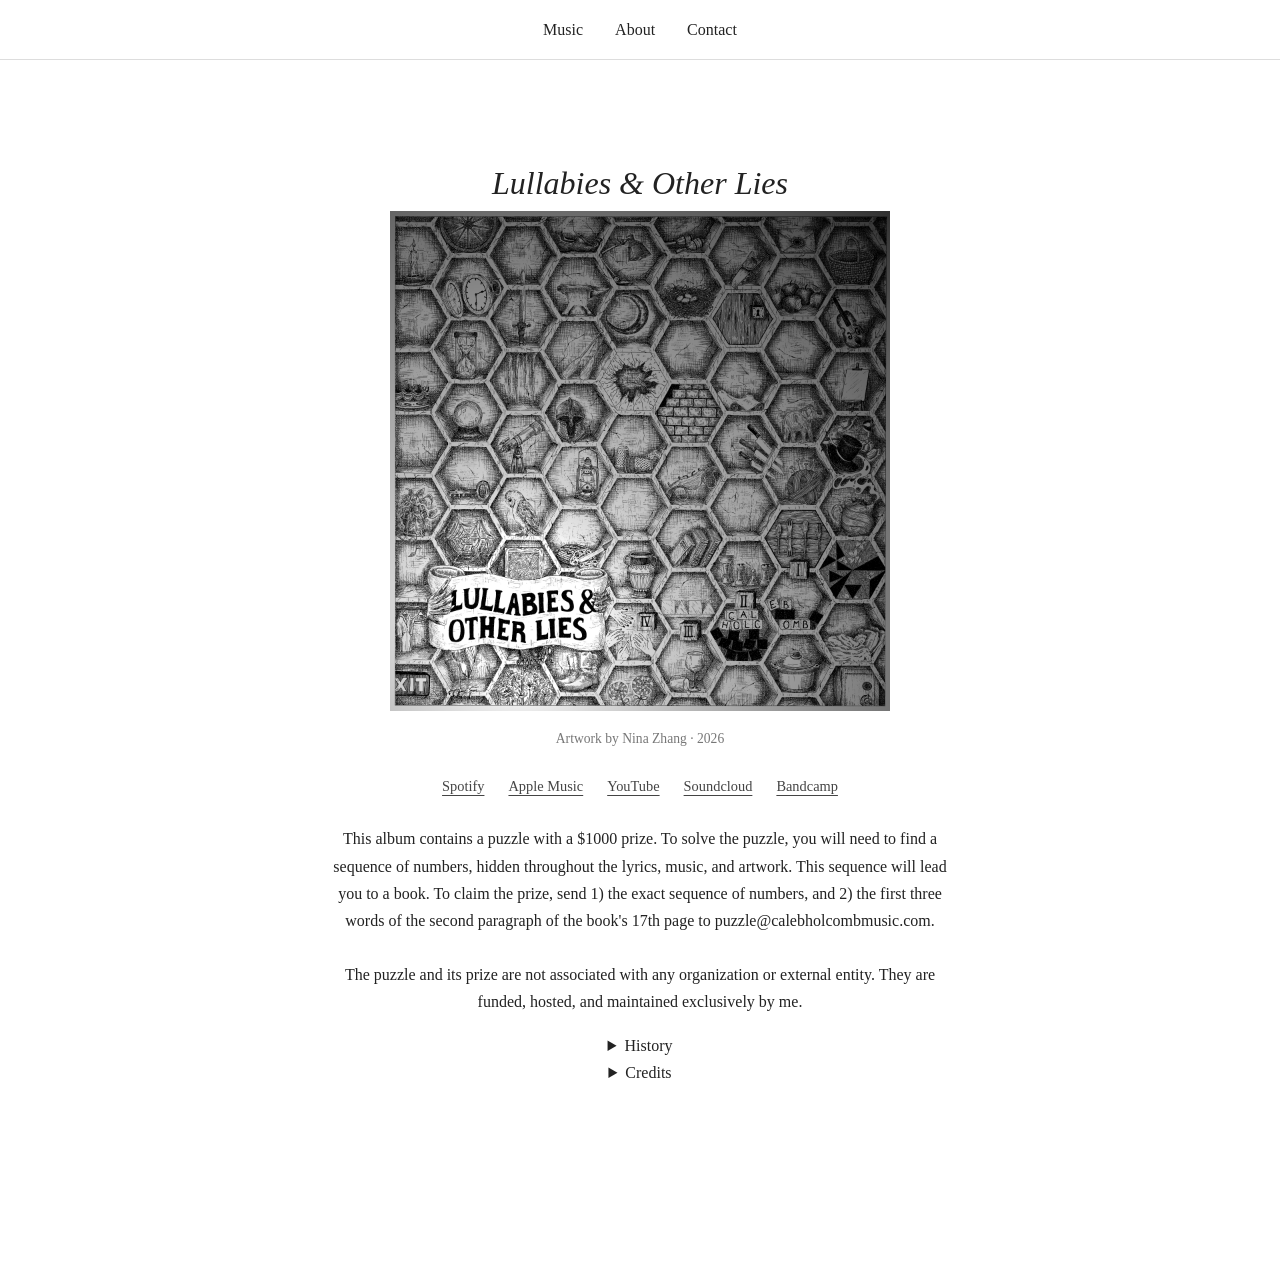
<file: index.html>
<!DOCTYPE html>
<html lang="en">
<head>
    <meta charset="UTF-8">
    <meta name="viewport" content="width=device-width, initial-scale=1.0">
    <title>Music</title>
    <link rel="icon" type="image/x-icon" href="images/profile.png">
    <link rel="stylesheet" href="style.css">
</head>

<body>

<nav>
    <ul>
        <li><a href="index.html">Music</a></li>
        <li><a href="about.html">About</a></li>
        <li><a href="contact.html">Contact</a></li>
    </ul>
</nav>

<main>

    
<section id="Music">
    <h2></h2>

    <article class="album">
        <figure>
            <span class="album-title">Lullabies & Other Lies</span>
            <img
                src="images/cover_levels50_vignetteoffcenter3.jpg"
                alt="Cover artwork for the album Lullabies"
                class="album-cover"
            >
            <figcaption>
                <span class="album-details">Artwork by Nina Zhang · 2026</span>
            </figcaption>
        </figure>

        <p class="album-description">
        </p>

        <nav class="streaming-links" aria-label="Listen to Lullabies & Other Lies">
            <a href="insert" target="_blank"
               rel="noopener noreferrer">Spotify</a>
            <a href="insert" target="_blank"
               rel="noopener noreferrer">Apple Music</a>
            <a href="insert" target="_blank"
               rel="noopener noreferrer">YouTube</a>
            <a href="insert" target="_blank"
               rel="noopener noreferrer">Soundcloud</a>
            <a href="insert" target="_blank"
               rel="noopener noreferrer">Bandcamp</a>
        </nav>
        <p style="text-align: center;"><br>This album contains a puzzle with a $1000 prize. 
            To solve the puzzle, you will need to find a sequence of numbers, hidden throughout the lyrics, music, and artwork. 
            This sequence will lead you to a book. 
            To claim the prize, send 1) the exact sequence of numbers, and 2) the first three words of the second paragraph of the book's 17th page to puzzle@calebholcombmusic.com.
        <br><br>The puzzle and its prize are not associated with any organization or external entity. They are funded, hosted, and maintained exclusively by me.</p>
        <details style="text-align: center;">
        <summary>History</summary>
            <p style="text-align: center;"><br>The lyrics for this album are all translated from a language for which no name survives. 
                It was discovered in an abandoned document by my grandfather, a librarian, in the late 1950’s, and the few scholars whom my family have revealed it to simply refer to it as “Birdsong” - as many of its graphemes resemble the wings and beaks of birds.
                <br><br>Birdsong is not an easy language to translate. It is grammatically impossible to communicate an isolated concept or idea, as every passage must begin and end with either the symbol for "none" or the symbol for "all". 
                In other words, all passages begin with a reference to Nothing, end with a reference to Everything, and the passage itself is expressed as either a point, multiple points, a pathway, or a branching pathway between those two extrema. Indeed, stories told in Birdsong are simply the particular path that is taken from one end to the other. 
                (It is most common to begin with Naught and end with All, but this structure is sometimes flipped. Naught is often not semantically relevant to the meaning of the passage.) 
                Birdsong punctation is used to emphasize points of importance or insignificance along the path (similar to the musical notations "f" and "p" which mark notes to be stressed or softened), and also to indicate branches in the narrative path.
                <br><br>Sentences and paragraphs are not useful concepts for a Birdsong translator, as the breadth of context which an English paragraph can provide cowers in the mighty shadow of a Birdsong passage. This is the original Birdsong passage for the first line you will hear:

                <br><br>\naught of spore|of repetition of form of darkness||of will of soul of all/
                <br>|of spiral of teaching of winds
                <br>||of laughter of wisp of tides of leaf of cauldron of shape
                <br>||of spine of clay of display of life of disorientation of sight

                <br><br>Which has been translated to:

                <br><br>Every night I sing to you a memory of the sea
                <br>And every joy of fern alloy you wrought/raughte/rot to only be
            </p>
        </details>
        <details style="text-align: center;">
        <summary>Credits</summary>
            <p style="text-align: center; font-size: 18px;"><br>1. Solomon's Lullaby</p>
            <p><br>Vocals: Allison Page (@allisonpage on Substack)</p>
            <p style="text-align: center; font-size: 18px;"><br>2. Maeveline</p>
            <p><br>Female choir: The Holcomb Sisters</p>
            <p style="text-align: center; font-size: 18px;"><br>3. A Song For Penelope</p>
            <p><br>Lyrics and Vocals: Allison Page</p>
            <p style="text-align: center; font-size: 18px;"><br>4. November</p>
            <p><br>Vocals: Timothy Hann Jr. (@timboanimations on YouTube) and Daniel Pagett</p>
            <p style="text-align: center; font-size: 18px;"><br>5. To A Widowed Moon</p>
            <p><br>Vocals: Abby Pagett (@zabbazabba on Instagram)</p>
            <p style="text-align: center; font-size: 18px;"><br>6. Strings of Stone</p>
            <p><br>Vocals: Abby Pagett</p>
            </p>
        </details>

    </article>
</section>


</main>

</body>
</html>
</file>
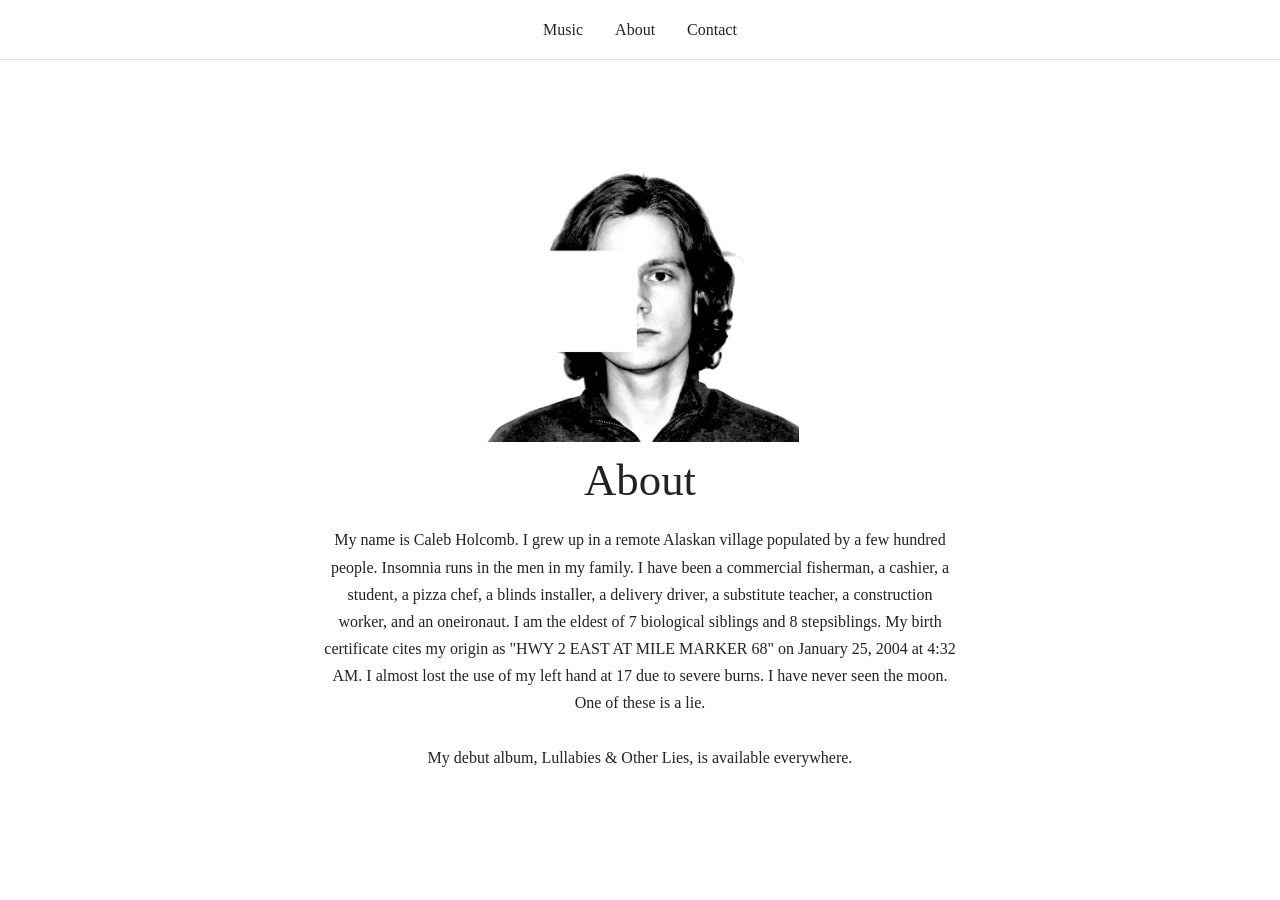
<file: about.html>
<!DOCTYPE html>
<html lang="en">
<head>
    <meta charset="UTF-8">
    <meta name="viewport" content="width=device-width, initial-scale=1.0">
    <title>About</title>
    <link rel="icon" type="image/x-icon" href="/images/profile.png">
    <link rel="stylesheet" href="style.css">
</head>

<body>

<nav>
    <ul>
        <li><a href="index.html">Music</a></li>
        <li><a href="about.html">About</a></li>
        <li><a href="contact.html">Contact</a></li>
    </ul>
</nav>

<main>
    <img src="images/profile8.png" alt="A man." class="about-image">
    <h1 style="text-align: center;">About</h1>
    <p style="text-align: center;">My name is Caleb Holcomb. I grew up in a remote Alaskan village populated by a few hundred people. Insomnia runs in the men in my family. 
    I have been a commercial fisherman, a cashier, a student, a pizza chef, a blinds installer, a delivery driver, a substitute teacher, a construction worker, and an oneironaut.
    I am the eldest of 7 biological siblings and 8 stepsiblings. My birth certificate cites my origin as "HWY 2 EAST AT MILE MARKER 68" on January 25, 2004 at 4:32 AM.
    I almost lost the use of my left hand at 17 due to severe burns. I have never seen the moon. One of these is a lie.
    <br><br>My debut album, Lullabies & Other Lies, is available everywhere. 
    </p>
    <!--<p style="text-align: center;"><br>***<br>This is my official website. My unofficial website is ninthvortex.space.</p>-->

</main>

</body>
</html>
</file>
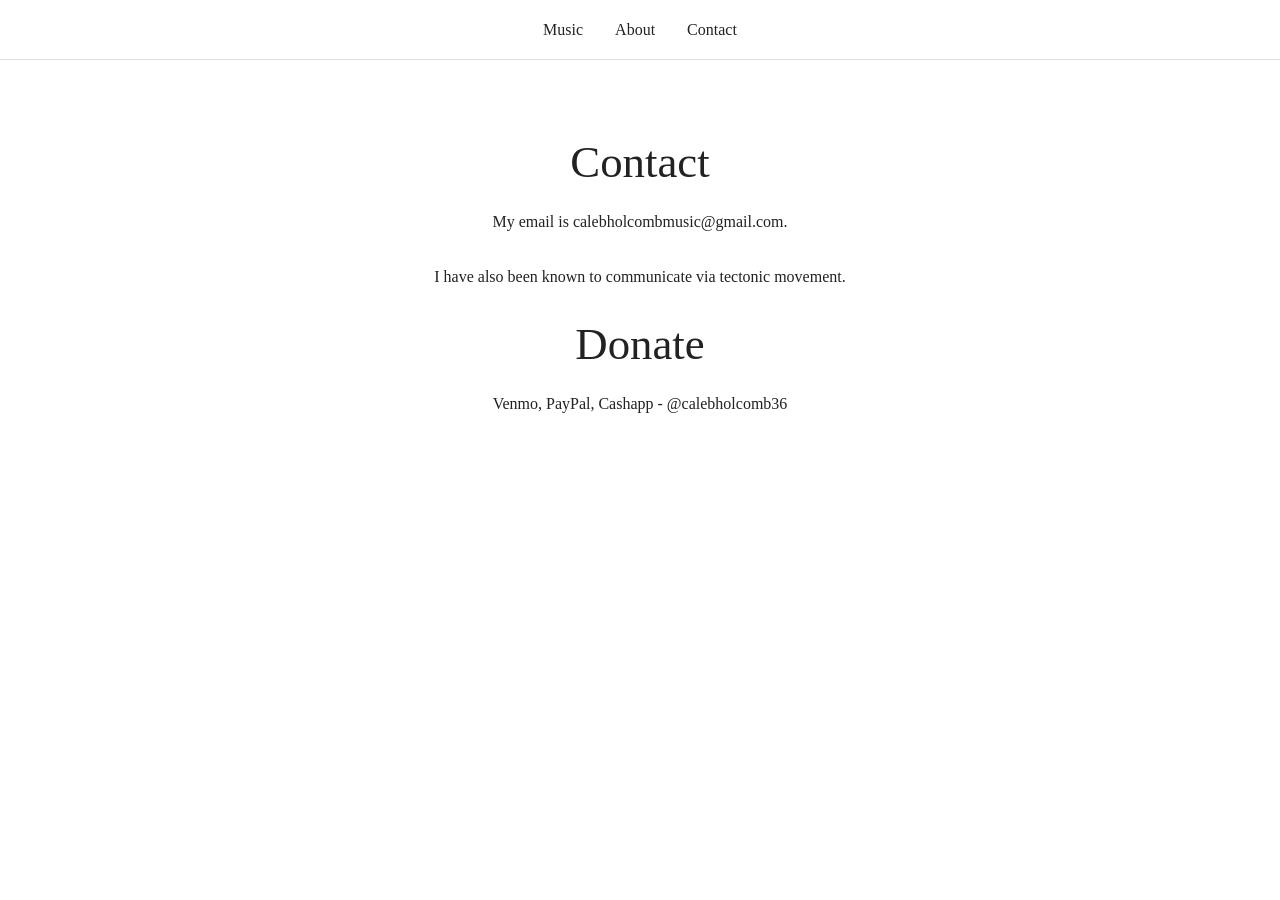
<file: contact.html>
<!DOCTYPE html>
<html lang="en">
<head>
    <meta charset="UTF-8">
    <meta name="viewport" content="width=device-width, initial-scale=1.0">
    <title>Contact</title>
    <link rel="icon" type="image/x-icon" href="/images/profile.png">
    <link rel="stylesheet" href="style.css">
</head>

<body>

<nav>
    <ul>
        <li><a href="index.html">Music</a></li>
        <li><a href="about.html">About</a></li>
        <li><a href="contact.html">Contact</a></li>
    </ul>
</nav>

<main>
    <h1 style="text-align: center;">Contact</h1>
    <p style="text-align: center;">My email is calebholcombmusic@gmail.com.
    <br><br>I have also been known to communicate via tectonic movement.</p>
    <h1 style="text-align: center;">Donate</h1>
    <p style="text-align: center;">Venmo, PayPal, Cashapp - @calebholcomb36</p>

</main>

</body>
</html>
</file>
<file: style.css>
* {
    margin: 0;
    padding: 0;
    box-sizing: border-box;
}

html {
    scroll-behavior: smooth;
}

body {
    font-family: Georgia, serif;
    background: #fff;
    color: #222;
    line-height: 1.7;
}

nav {
    position: sticky;
    top: 0;
    background: rgba(255, 255, 255, 0.95);
    backdrop-filter: blur(8px);
    border-bottom: 1px solid #ddd;
    z-index: 100;
}

nav ul {
    display: flex;
    justify-content: center;
    gap: 2rem;
    list-style: none;
    padding: 1rem;
}

nav a {
    color: inherit;
    text-decoration: none;
}

nav a:hover {
    text-decoration: underline;
}

main {
    max-width: 700px;
    margin: auto;
    padding: 4rem 2rem;
}

section {
    margin-bottom: 7rem;
    scroll-margin-top: 5rem;
}

h1 {
    font-size: 2.8rem;
    font-weight: normal;
    margin-bottom: 0.5rem;
}

h2 {
    font-size: 1.5rem;
    font-weight: normal;
    margin-bottom: 1rem;
}

p {
    margin-bottom: 1rem;
}

footer {
    border-top: 1px solid #ddd;
    padding-top: 2rem;
    color: #666;
}

@media (max-width: 480px) {
    nav ul {
        gap: 1.5rem;
    }

    main {
        padding: 3rem 1.25rem;
    }
}


#music {
    text-align: center;
}

.album {
    margin: 2rem auto 5rem;
}

.album-cover {
    display: block;
    width: 100%;
    max-width: 500px;
    height: auto;
    margin: 0 auto;
}

.album figcaption {
    display: flex;
    flex-direction: column;
    align-items: center;
    text-align: center;
    gap: 0.2rem;
    margin-top: 1rem;
}

.album-title {
    display: block;
    width: 100%;
    text-align: center;
    font-size: 2rem;
    font-style: italic;
}

.album-details {
    font-size: 0.85rem;
    color: #777;
}

.album-description {
    max-width: 500px;
    margin: 1.5rem auto;
}

.streaming-links {
    position: static;
    display: flex;
    justify-content: center;
    flex-wrap: wrap;
    gap: 0.75rem 1.5rem;
    border: none;
    background: transparent;
    backdrop-filter: none;
}

.streaming-links a {
    color: #444;
    font-size: 0.9rem;
    text-decoration: underline;
    text-underline-offset: 4px;
}

.streaming-links a:hover {
    color: #999;
}

.about-image {
    display: block;
    margin-left: auto;
    margin-right: auto;
    max-width: 50%; 
    height: auto;
}
</file>
